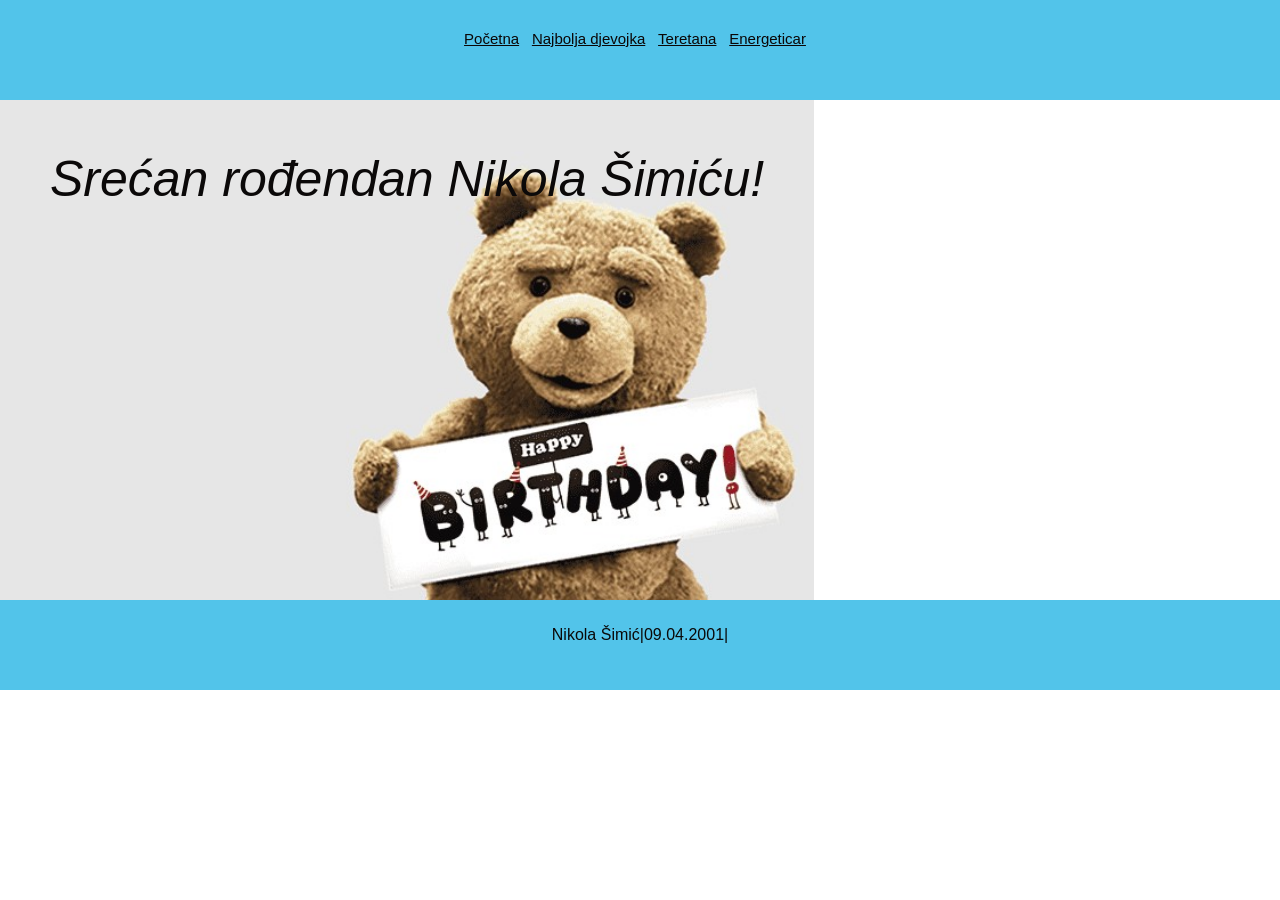
<file: index.html>
<!DOCTYPE html>
<html lang="sr">
<head>
    <meta charset="UTF-8">
    <meta name=”robots” content=”noindex”>
    <meta name="viewport" content="width=device-width, initial-scale=1.0">
    <title>Rođendan</title>
    <link rel="stylesheet" href="style.css">
</head>
<body>
    <header>
        
        <nav>
            <ul>

                <li><a href="index.html">Početna</a></li>
                <li><a href="girl.html">Najbolja djevojka</a></li>
                <li><a href="teretana.html">Teretana</a></li>
                <li><a href="energeticar.html">Energeticar</a></li>
              

            </ul>
        </nav>
    </header>

    <section id="home">
        <p class="b">Srećan rođendan Nikola Šimiću!</p>
    </section>

    <footer>
        <p>Nikola Šimić|09.04.2001|</p>
    </footer>
</body>
</html>
</file>
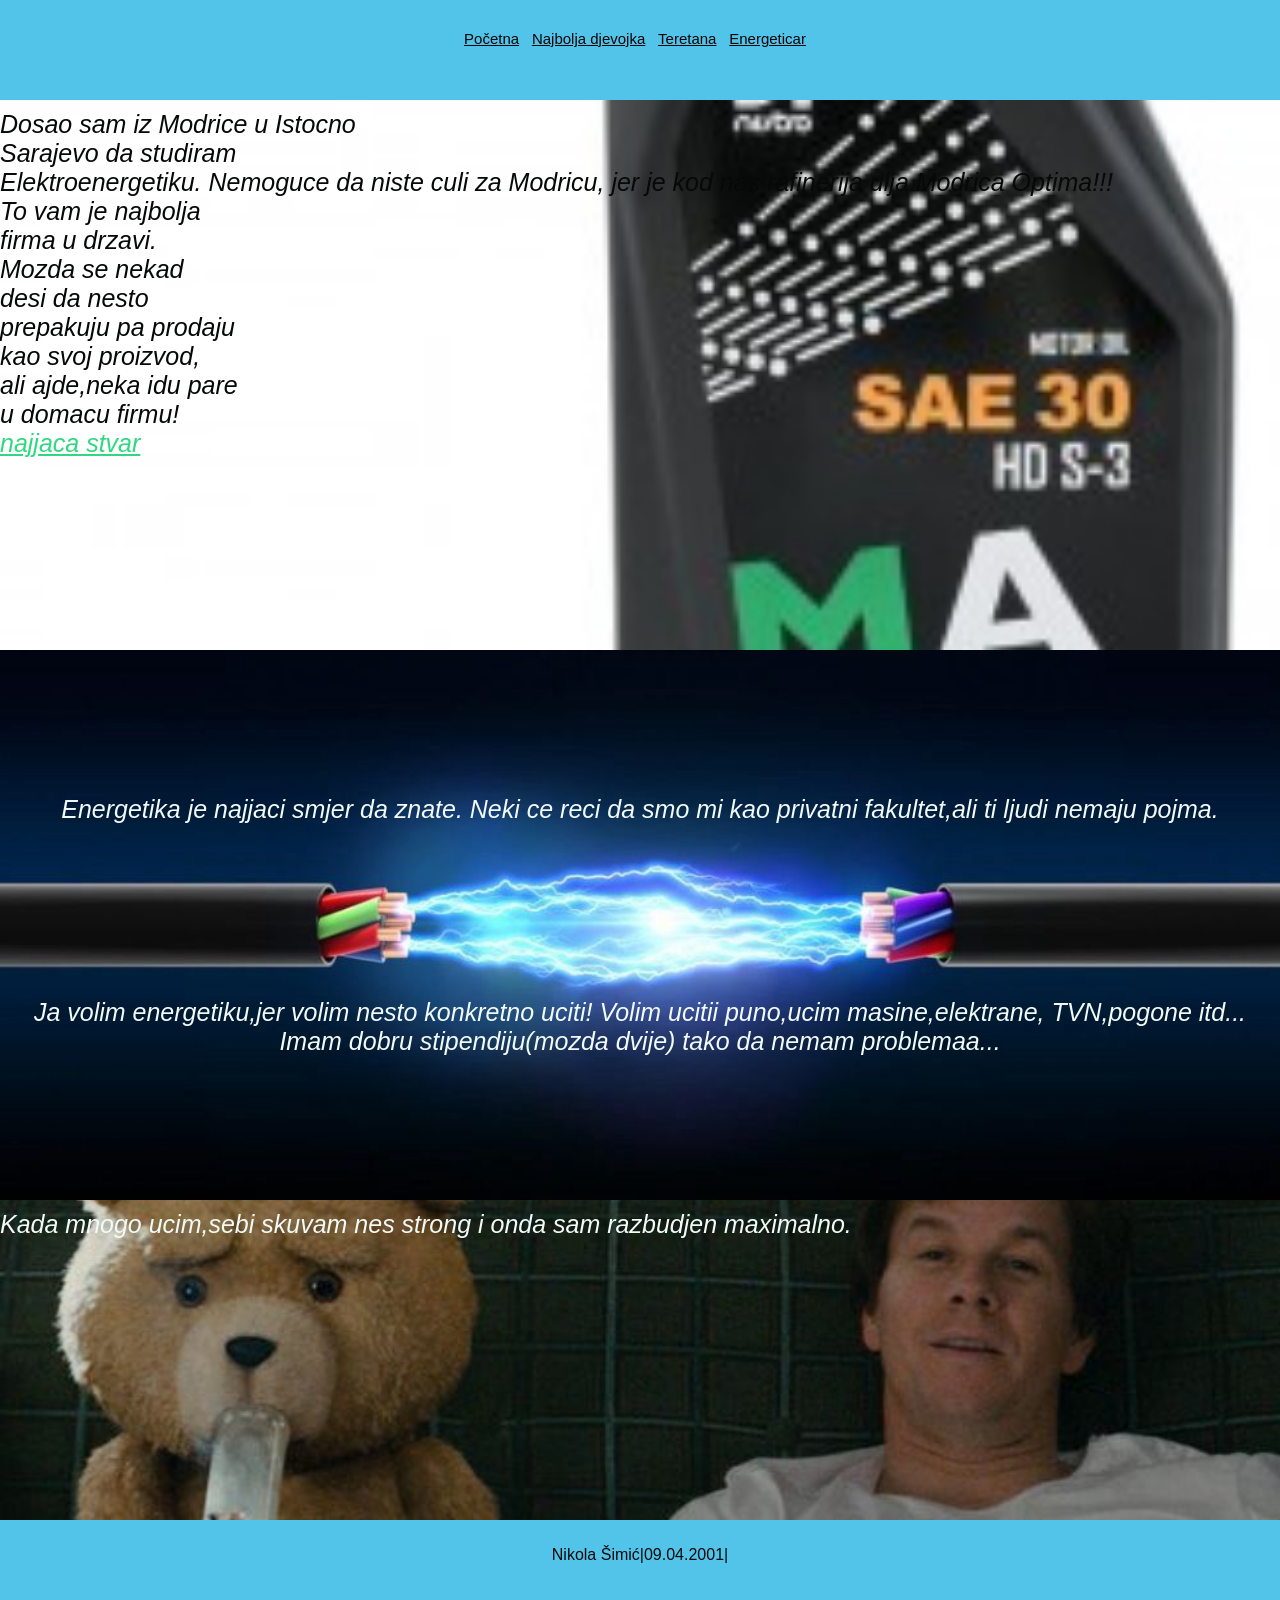
<file: energeticar.html>
<!DOCTYPE html>
<html lang="sr">
<head>
    <meta charset="UTF-8">
    <meta name=”robots” content=”noindex”>
    <meta name="viewport" content="width=device-width, initial-scale=1.0">
    <title>Girl</title>
    <link rel="stylesheet" href="style.css">
</head>
<body>
    <header>
        <nav>
            <ul>
                <li><a href="index.html">Početna</a></li>
                <li><a href="girl.html">Najbolja djevojka</a></li>
                <li><a href="teretana.html">Teretana</a></li>
                <li><a href="energeticar.html">Energeticar</a></li>
            </ul>
        </nav>
    </header>
    <section3 id="energeticar">
      <p>
        Dosao sam iz Modrice u Istocno <br>
         Sarajevo da studiram <br>
         Elektroenergetiku.
        Nemoguce da niste culi za Modricu,
        jer je 
        kod nas rafinerija ulja 
        Modrica Optima!!! <br>
        To vam je najbolja <br>
        firma u drzavi. <br>
        Mozda se nekad <br>
        desi da nesto<br>
         prepakuju pa prodaju <br>
         kao svoj proizvod, <br>
        ali ajde,neka idu pare <br>
         u domacu firmu!
        <br>
        <a href="https://www.youtube.com/watch?v=z_sRNe2Lnxs">najjaca stvar</a>
      </p>
    </section3>
    <section4 id="energeticar1">
     <p>
        Energetika je najjaci smjer da znate.
        Neki ce reci da smo mi kao privatni
         fakultet,ali ti ljudi nemaju pojma.
         <br>
         <br>
         <br>
         <br>
         <br>
         <br>
         <br>
        Ja volim energetiku,jer volim nesto
         konkretno uciti!
        Volim ucitii puno,ucim masine,elektrane,
        TVN,pogone itd... 
        Imam dobru stipendiju(mozda dvije) tako
        da nemam problemaa...
       
     </p>
    </section4>
    <section5 id="energeticar2">
     <p>
      Kada mnogo ucim,sebi skuvam nes strong i
      onda sam razbudjen maximalno.
     </p>
    </section5>
    <footer >
        <p>Nikola  Šimić|09.04.2001|</p>
    </footer>
</body>
</html>
</file>
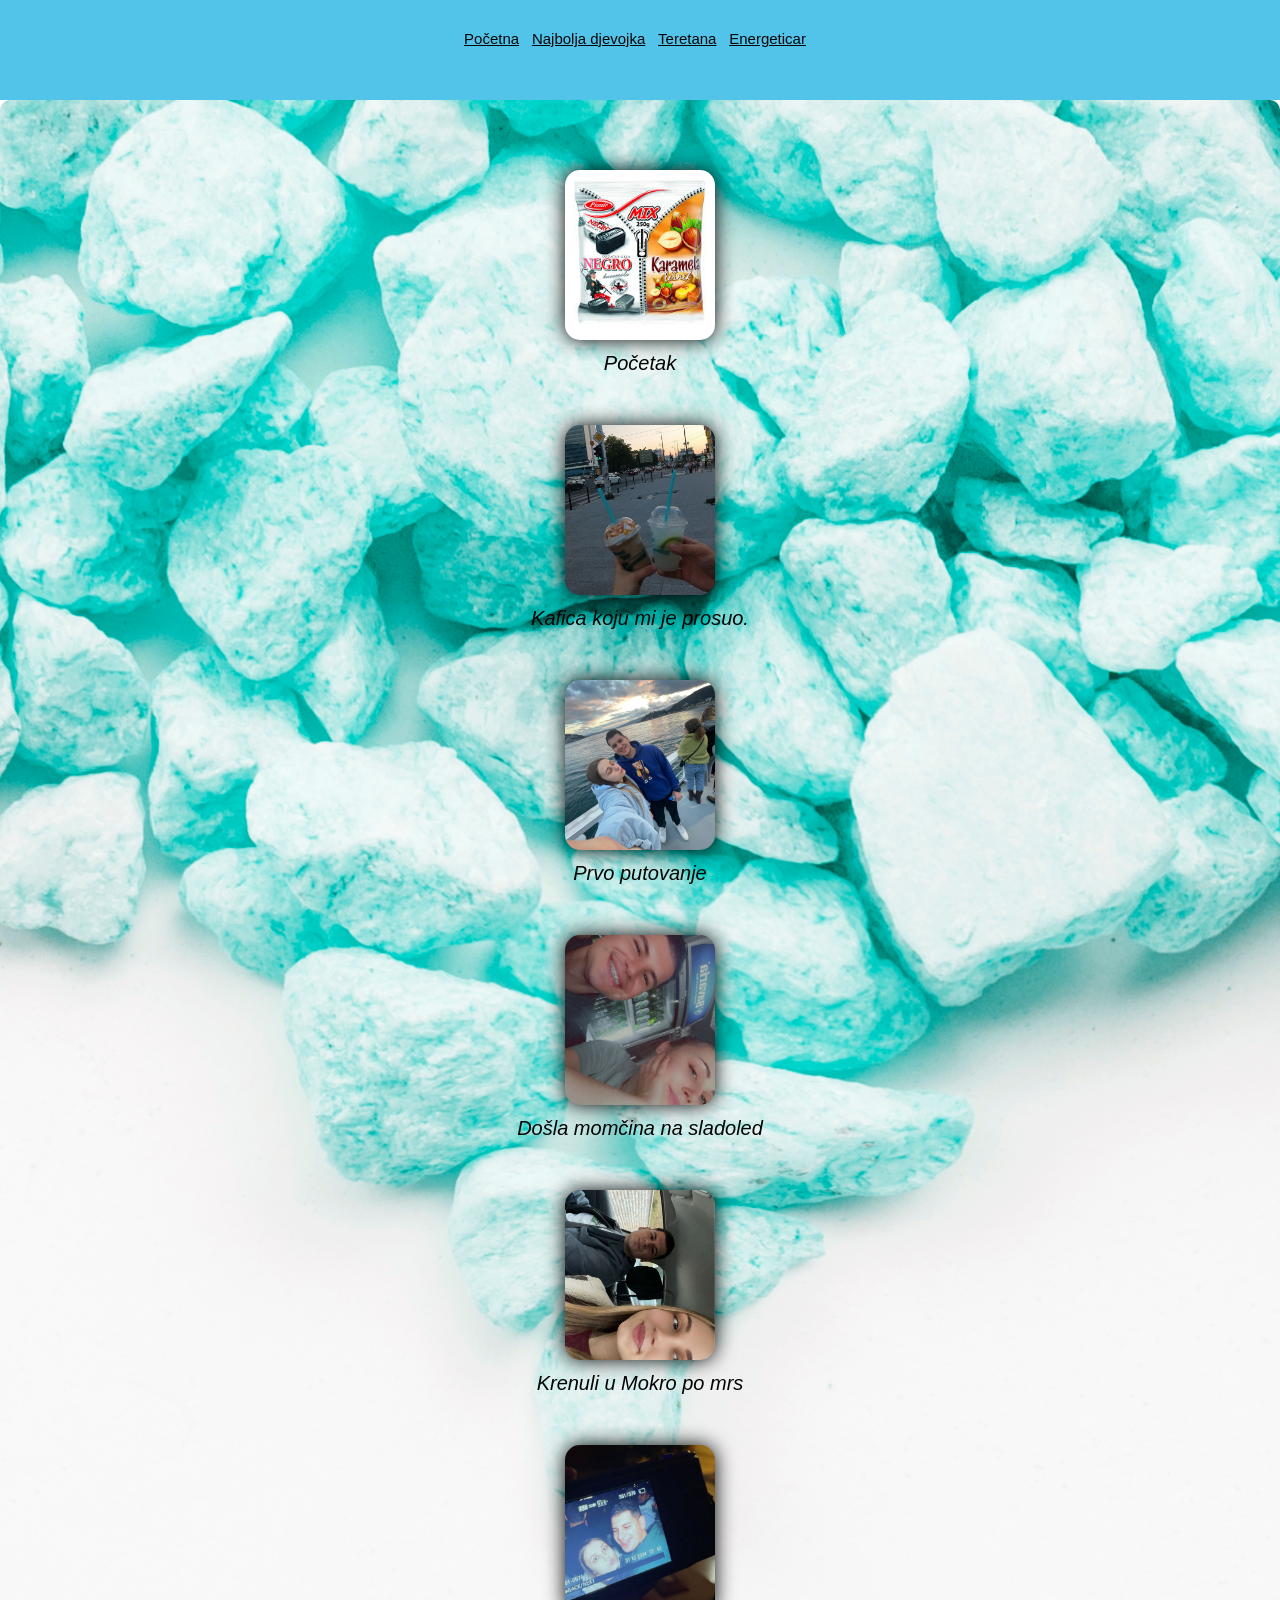
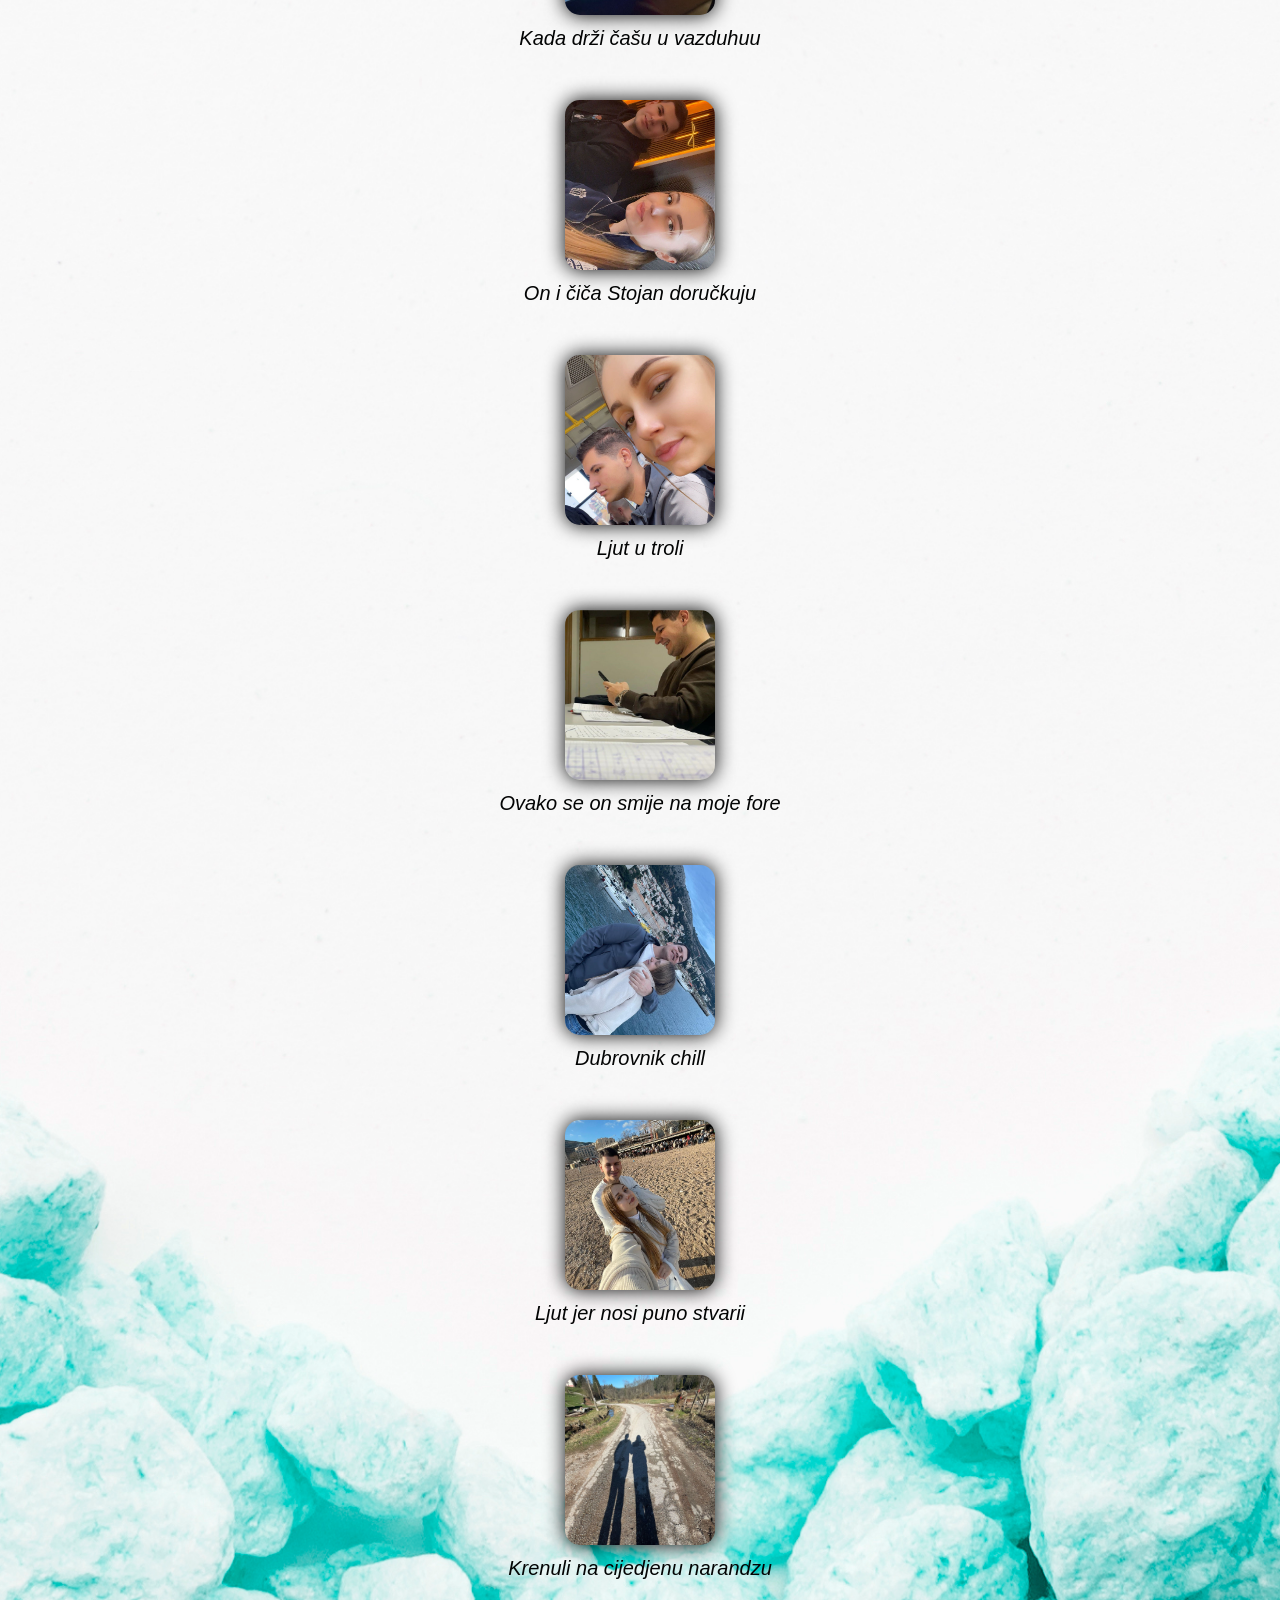
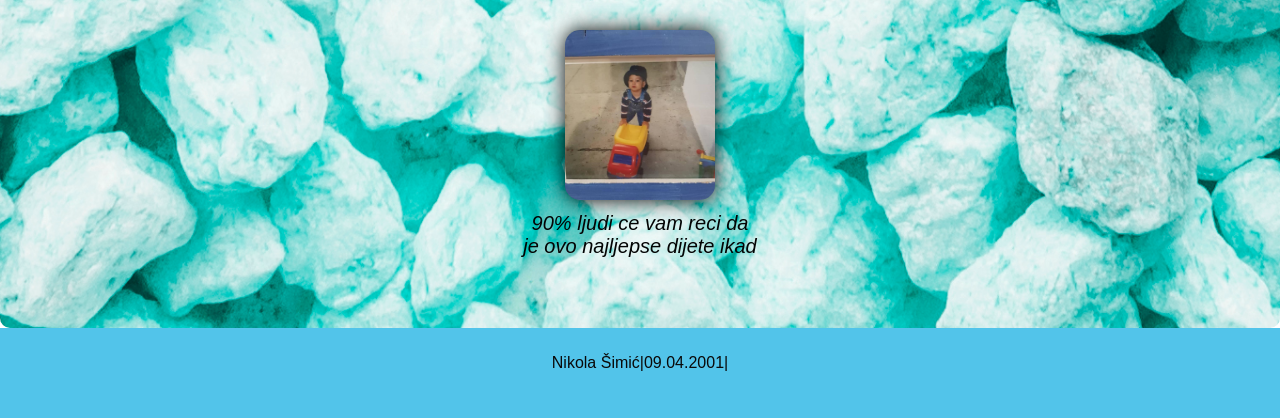
<file: girl.html>
<!DOCTYPE html>
<html lang="sr">
<head>
    <meta charset="UTF-8">
    <meta name=”robots” content=”noindex”>
    <meta name="viewport" content="width=device-width, initial-scale=1.0">
    <title>Girl</title>
    <link rel="stylesheet" href="style.css">
</head>
<body>
    <header>
        <nav>
            <ul>
                <li><a href="index.html">Početna</a></li>
                <li><a href="girl.html">Najbolja djevojka</a></li>
                <li><a href="teretana.html">Teretana</a></li>
                <li><a href="energeticar.html">Energeticar</a></li>
            </ul>
        </nav>
    </header>

    <section1 id="gallery">
        <meta name="viewport" content="width=device-width, initial-scale=1.0">
        <div class="gallery">
            <figure>
                <img src="imagess/bombone.jpg" alt="Početak">
                <figcaption>Početak</figcaption>
            </figure>
            <figure>
                <img src="imagess/caribu.jpg" alt="Kafe">
                <figcaption>Kafica koju mi je prosuo.</figcaption>
            </figure>
            <figure>
                <img src="imagess/nikola2.jpg" alt="Slika 2">
                <figcaption>Prvo putovanje</figcaption>
            </figure>
            <figure>
                <img src="imagess/moment.jpg" alt="Došla momčina na sladoled">
                <figcaption>Došla momčina na sladoled</figcaption>
            </figure>
            <figure>
                <img src="imagess/auto.jpg" alt="Auto">
                <figcaption>Krenuli u Mokro po mrs</figcaption>
            </figure>
            <figure>
                <img src="imagess/kamerica.jpg" alt="kamera">
                <figcaption>Kada drži čašu u vazduhuu</figcaption>
            </figure>
            <figure>
                <img src="imagess/kosa.jpg" alt="Stojan">
                <figcaption>On i čiča Stojan doručkuju</figcaption>
            </figure>
            <figure>
                <img src="imagess/trola.jpg" alt="trola">
                <figcaption>Ljut u troli</figcaption>
            </figure>
            <figure>
                <img src="imagess/citaonica.jpg" alt="ucenje">
                <figcaption>Ovako se on smije na moje fore</figcaption>
            </figure>
            <figure>
                <img src="imagess/dubrovnik.jpg" alt="chill">
                <figcaption>Dubrovnik chill</figcaption>
            </figure>
            <figure>
                <img src="imagess/plaza.jpg" alt="plaza">
                <figcaption>Ljut jer nosi puno stvarii</figcaption>
            </figure>
            <figure>
                <img src="imagess/setnja.jpg" alt="setnja">
                <figcaption>Krenuli na cijedjenu narandzu</figcaption>
            </figure>
            <figure>
                <img src="imagess/nikola.jpg" alt="beka">
                <figcaption>90% ljudi ce vam reci da <br> je ovo najljepse dijete ikad</figcaption>
            </figure>
           
        </div>
    </section1>

    <footer class="djevojka">
        <p>Nikola  Šimić|09.04.2001|</p>
    </footer>
</body>
</html>
</file>
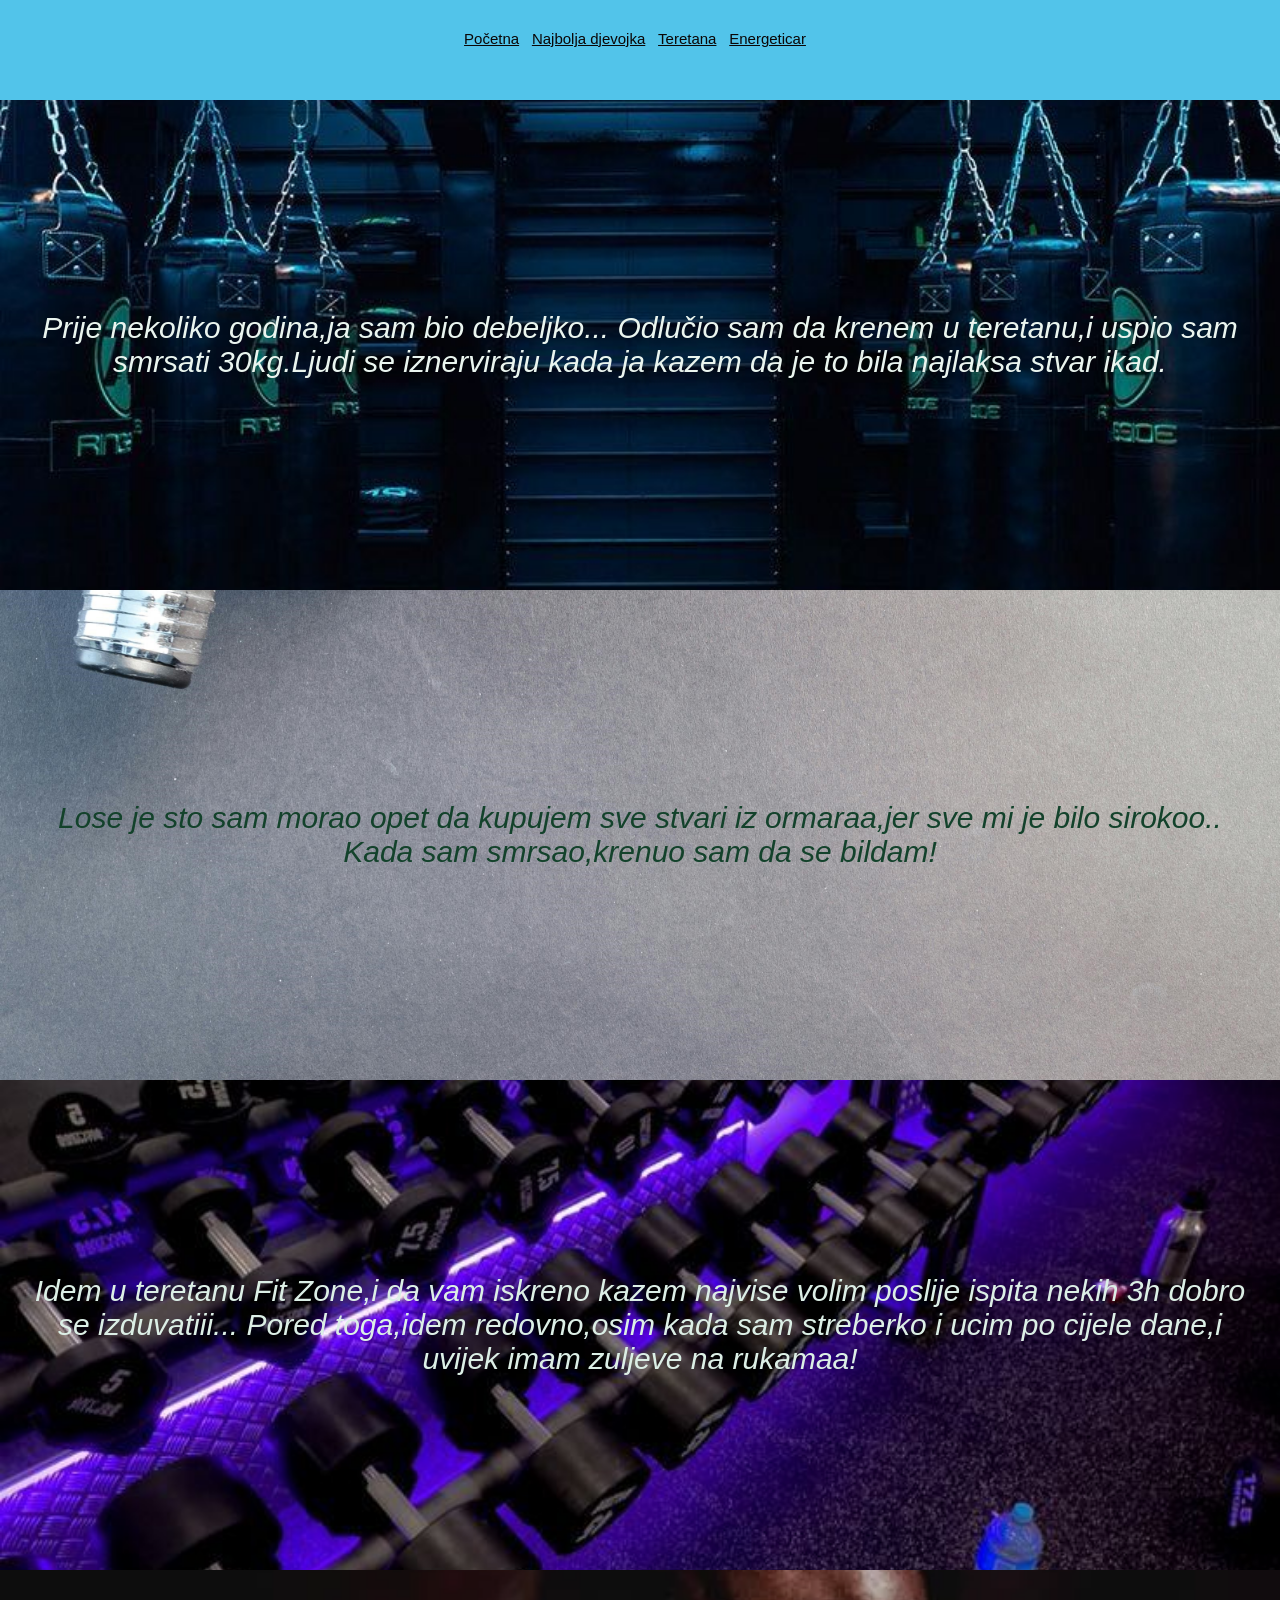
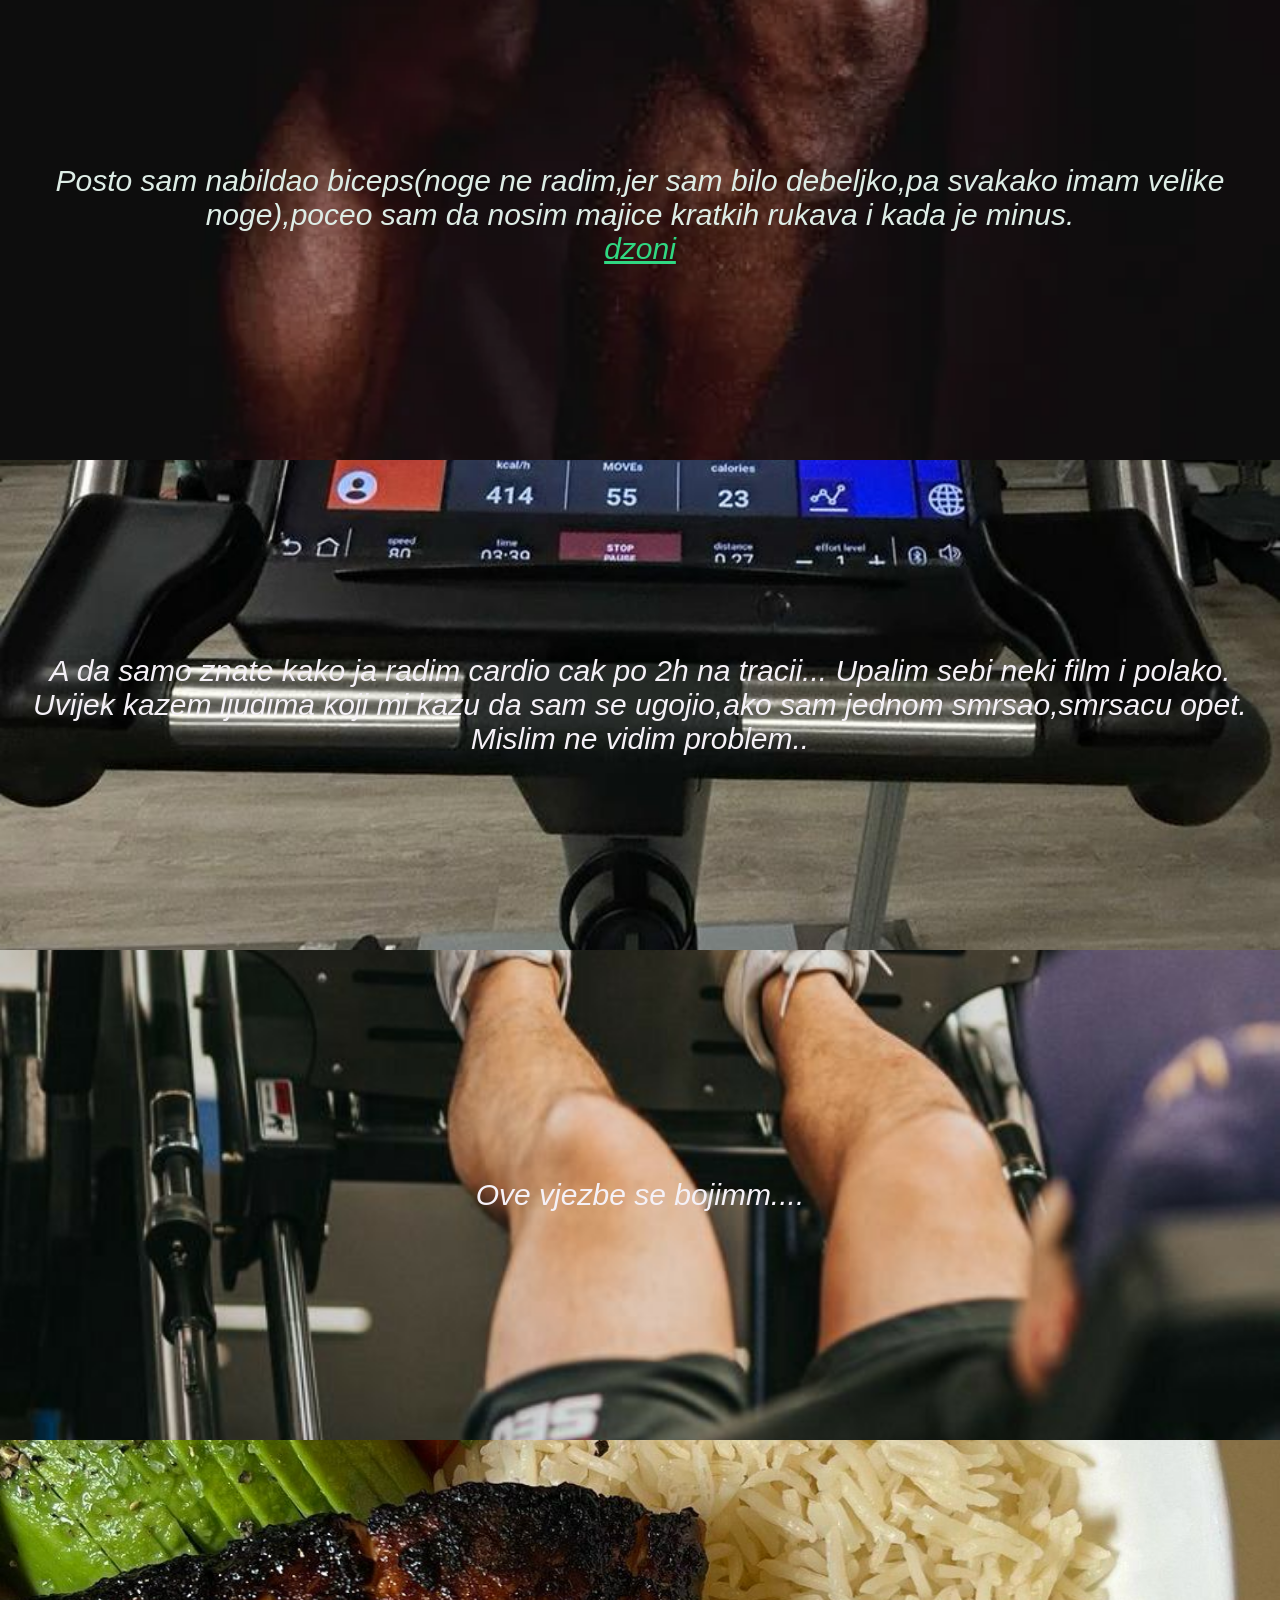
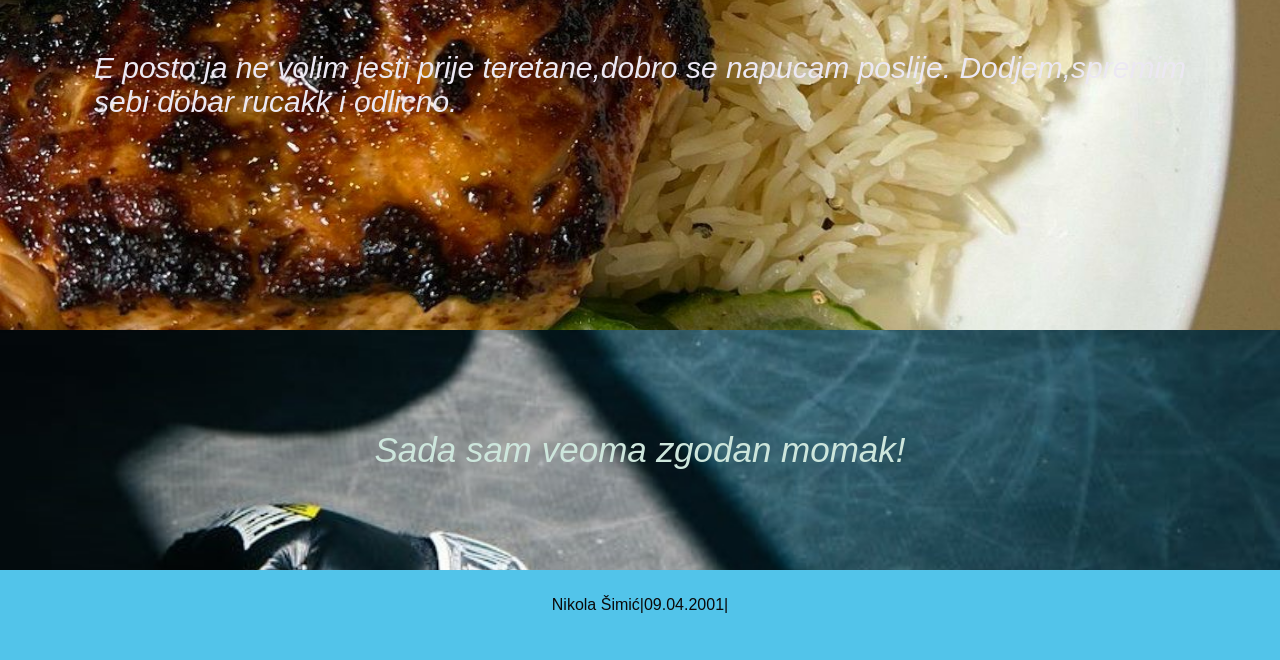
<file: teretana.html>
<!DOCTYPE html>
<html lang="sr">
<head>
    <meta charset="UTF-8">
    <meta name=”robots” content=”noindex”>
    <meta name="viewport" content="width=device-width, initial-scale=1.0">
    <title>Girl</title>
    <link rel="stylesheet" href="style.css">
</head>
<body>
    <header>
        <nav>
            <ul>
                <li><a href="index.html">Početna</a></li>
                <li><a href="girl.html">Najbolja djevojka</a></li>
                <li><a href="teretana.html">Teretana</a></li>
                <li><a href="energeticar.html">Energeticar</a></li>
            </ul>
        </nav>
    </header>
    
    <section2 id="gym">
        <meta name="viewport" content="width=device-width, initial-scale=1.0">
      <p > Prije nekoliko  godina,ja sam bio debeljko...
        Odlučio sam da krenem u teretanu,i uspio sam smrsati 30kg.Ljudi se iznerviraju kada ja kazem da je to bila najlaksa stvar ikad.
        </p>
    </section2>
    <section3 id="gym1">
        <p >
            Lose je sto sam morao opet da kupujem sve stvari iz ormaraa,jer sve mi je bilo sirokoo.. 
            Kada sam smrsao,krenuo sam da se bildam!
        </p>
    </section3>
    <section4 id="gym2">
        <p >
            Idem u teretanu Fit Zone,i da vam iskreno kazem najvise volim poslije ispita nekih 3h dobro se izduvatiii... 
            Pored toga,idem redovno,osim kada sam streberko i ucim po cijele dane,i uvijek imam zuljeve na rukamaa!
        </p>
    </section4>
    <section5 id="gym3">
        <p>
            Posto sam nabildao biceps(noge ne radim,jer sam bilo debeljko,pa svakako imam velike noge),poceo sam da nosim majice kratkih rukava i kada je minus.
            <br>
            <a href="https://ik.imagekit.io/rezeve/cms/images/blog-posts/3a89cec6-7cc5-4edc-bb88-e56cbceca698~Frame%2048097247.jpg">dzoni</a>
          </p>
    </section5>
    <section6 id="gym4">
      <p>
        A da samo znate kako ja radim cardio cak po 2h na tracii... 
        Upalim sebi neki film i polako.
        Uvijek kazem ljudima koji mi kazu da sam se ugojio,ako sam jednom smrsao,smrsacu opet.
        Mislim ne vidim problem..
      </p>
      
    </section6>
   
    <section8 id="gym6">
  <p>
    Ove vjezbe se bojimm....
  </p>
    </section8>
    <section9 id="gym7">
     <p>
     E posto ja ne volim jesti prije teretane,dobro se napucam poslije.
     Dodjem,spremim <br>
      sebi dobar rucakk i odlicno.
     </p>
    </section9>
    <section7 id="gym5"> 
        <p>
           Sada sam veoma zgodan momak!
        </p>
       </section7>
    <footer >
        <p>Nikola  Šimić|09.04.2001|</p>
    </footer>
</body>
</html>
</file>
<file: style.css>
/* General styles */
body {
    font-family: Arial, sans-serif;
    margin: 0;
    padding: 0;
    background-color: transparent;
    color: #030404;
    height: 200px;
    text-align: center;
}
header {
    background-color: #52c4ea;
    padding: 10px 0;
    height: 80px;
    width: 100%;
    display: table;
    text-align:center;
   font-size: 10px;
    margin: 0;

}



nav ul {
    list-style-type: none;
    padding: 0;
    text-orientation: center;
    text-shadow: #333;
}

nav ul li {
    display: inline-block; /* Postavi tabove u red */
    justify-content: space-around; /* Razmak između tabova */
    align-items: center;
    padding: 10px 0;
    margin-right: 10px;
    font-size: 10px;
    margin-left: 0;
}

nav ul li a {
    color: rgb(10, 6, 6);
    font-size: 15px;
    text-align: center;
    margin:0;

}
nav ul li :first-child{
    margin-left: 0;
}

h1, h2 {
    text-align: center;
    color: #46d885;
}

 

#home  p  {
    padding: 50px;
    border-radius: 10px;
    font-style: italic;
    margin:0;
    font-size: 50px;
    background-image: url(imagess/ted.jpg);
    background-repeat: no-repeat;
    border-radius: 0px;
    filter: blur(0);
    background-size: cover;
    background-position: center;
    color: rgb(11, 9, 9);
     height: 400px;
     display: table;
     text-align: left;
   
}

  #gym p {
    height: 450px;
   
    color: rgb(234, 245, 239);
    padding: 20px;
    border-radius: 10px;
    font-style:italic;

    text-align: center;
    
    font-size: 30px;
    background-image: url(imagess/gym0.jpg);
    border-radius: 0px;
    background-repeat: no-repeat;
    background-size: cover;
    background-position: center;
    margin: 0px;
    position: relative; /* Omogućava pozicioniranje sadržaja unutar kontejnera */
  display: flex;
  justify-content: center; /* Centriranje teksta horizontalno */
  align-items: center;
}
#gym1 p{
    height: 450px;
   
    color: rgb(19, 66, 43);
    padding: 20px;
    border-radius: 10px;
    font-style: italic;

    text-align: center;
    font-size: 30px;
    background-image: url(imagess/gym.jpg);
    border-radius: 0px;
    background-repeat: no-repeat;
    background-size: cover;
    background-position: center;
    margin: 0px;
    position: relative; /* Omogućava pozicioniranje sadržaja unutar kontejnera */
    display: flex;
    justify-content: center; /* Centriranje teksta horizontalno */
    align-items: center;
}
#gym2 p {
    height: 450px;
   
    color:rgb(220, 239, 230);
    padding: 20px;
    border-radius: 10px;
    font-style: italic;

    text-align: center;
    font-size: 30px;
    background-image: url(imagess/gymm1.jpg);
    border-radius: 0px;
    background-repeat: no-repeat;
    background-size: cover;
    background-position: center;
    margin: 0px;
    position: relative; /* Omogućava pozicioniranje sadržaja unutar kontejnera */
    display: flex;
    justify-content: center; /* Centriranje teksta horizontalno */
    align-items:center;
}
#gym3  {
    height: 450px;
   
    color: rgb(221, 237, 230);
    padding: 20px;
    border-radius: 10px;
    font-style: italic;

    text-align: center;
    font-size: 30px;
    background-image: url(imagess/gym2.jpg);
    border-radius: 0px;
    background-repeat: no-repeat;
    background-size: cover;
    background-position: center;
    margin: 0px;
    position: relative; /* Omogućava pozicioniranje sadržaja unutar kontejnera */
    display: flex;
    justify-content: center; /* Centriranje teksta horizontalno */
    align-items:center;
}
#gym3 p a{
    color: #30d882;
}
#gym4 p {
    height: 450px;
   
    color: rgb(245, 241, 247);
    padding: 20px;
    border-radius: 10px;
    font-style: italic;

    text-align: center;
    font-size: 30px;
    background-image: url(imagess/gymm2.jpg);
    border-radius: 0px;
    background-repeat: no-repeat;
    background-size: cover;
    background-position: center;
    margin: 0px;
    position: relative; /* Omogućava pozicioniranje sadržaja unutar kontejnera */
    display: flex;
    justify-content: center; /* Centriranje teksta horizontalno */
    align-items:center;
}
#gym6 p{
    height: 450px;
   
    color: rgb(245, 241, 247);
    padding: 20px;
    border-radius: 10px;
    font-style: italic;

    text-align: center;
    font-size: 30px;
    background-image: url(imagess/legpres.jpg);
    border-radius: 0px;
    background-repeat: no-repeat;
    background-size: cover;
    background-position: center;
    margin: 0px;
    position: relative; /* Omogućava pozicioniranje sadržaja unutar kontejnera */
    display: flex;
    justify-content: center; /* Centriranje teksta horizontalno */
    align-items:center;
}
#gym7 p{
    height: 450px;
   
    color: rgb(236, 232, 243);
    padding: 20px;
    border-radius: 10px;
    font-style: italic;
    text-align: left;
    font-size: 30px;
    background-image: url(imagess/gymm7.jpg);
    border-radius: 0px;
    background-repeat: no-repeat;
    background-size: cover;
    background-position: center;
    margin: 0px;
    position: relative; /* Omogućava pozicioniranje sadržaja unutar kontejnera */
    display: flex;
    justify-content: center; /* Centriranje teksta horizontalno */
    align-items:center;
}
#gym5 p{
    height: 200px;
   
    color: rgb(205, 230, 220);
    padding: 20px;
    border-radius: 10px;
    font-style: italic;

    text-align: center;
    font-size: 35px;
    background-image: url(imagess/gym5.jpg);
    border-radius: 0px;
    background-repeat: no-repeat;
    background-size: cover;
    background-position: center;
    margin: 0px;
    position: relative; /* Omogućava pozicioniranje sadržaja unutar kontejnera */
    display: flex;
    justify-content: center; /* Centriranje teksta horizontalno */
    align-items:center;
}

#energeticar p {
    height: 530px;
    width: 100%;
    color: rgb(6, 9, 8);
    padding:  10px 0;
    border-radius: 10px;
    font-style: italic;
    text-align: left;
    
    font-size: 25px;
    background-image: url(imagess/uljee.jpg);
    border-radius: 0px;
   background-repeat: no-repeat;
    background-size: cover;
    background-position: center;
    margin: 0;
}
#energeticar p a{
    color: #30d882;
}
#energeticar1 p{
    height: 530px;
    width: 100%;
    color: rgb(241, 250, 246);
    padding:  10px 0;
    border-radius: 10px;
    font-style: italic;

    
    font-size: 25px;
    background-image: url(imagess/struja3.jpg);
    border-radius: 0px;
   background-repeat: no-repeat;
    background-size: cover;
    background-position: center;
    margin: 0;
    text-align: center;
    position: relative; /* Omogućava pozicioniranje sadržaja unutar kontejnera */
    display: flex;
    justify-content: center; /* Centriranje teksta horizontalno */
    align-items:center;
}
#energeticar2 p {
    height: 300px;
    width: 100%;
    color: rgb(241, 250, 246);
    padding:  10px 0;
    border-radius: 10px;
    font-style: italic;

    
    font-size: 25px;
    background-image: url(imagess/tedd.jpg);
    border-radius: 0px;
   background-repeat: no-repeat;
    background-size: cover;
    background-position: center;
    margin: 0;
    text-align: start;
   
}
.gallery {
    padding: 20px;
    
    border-radius: 10px;
    font-style: italic;
    text-align: center;
    font-size: 50px;
    background-image: url(imagess/plavooo.jpg);
    background-repeat: no-repeat;
    filter: blur(0);
    background-size: cover;
    background-position: center;
    margin-right: 0px;
}

.gallery img {
    width: 150px;
    height: 170px;
    object-fit: cover;
    border-radius: 15px;
    box-shadow: black 0 0 20px;
    background-color: aquamarine;
}
.gallery figcaption{
    font-size: 20px;
    
}

footer {
    text-align: center;
    padding: 10px;
    background-color: #52c4ea;
    color: rgb(10, 9, 9);
    height: 70px;
    
}
</file>
